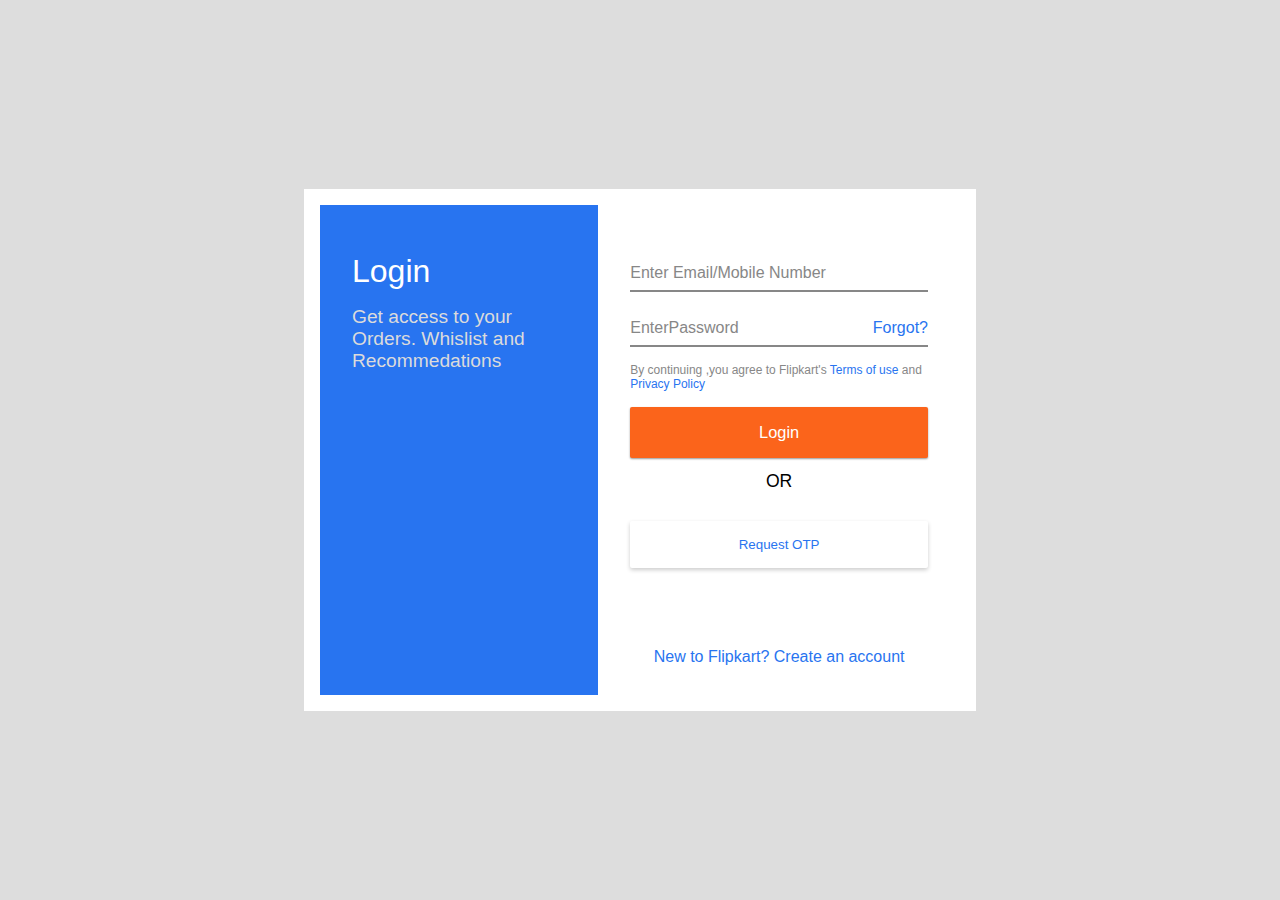
<file: login sign up.html>
<!DOCTYPE html>
<html lang="en">
    <head>
        <meta charset="UTF-8">
        <meta http-equiv="X-UA-Compatible" content="IE-edge">
        <meta name="viweport" content="width=device-width ,initial-scale=1.0">
        <title>Flipkart</title>
        <link rel="stylesheet" href="style.css">
        <link rel="stylesheet" href="https://cdnjs.cloudflare.com/ajax/libs/font-awesome/6.5.1/css/all.min.css">
    </head>
    <body class="loginpage">
      <div class="container-login">
        <div class="left">
            <h1 class="heading">Login</h1>
            <p class="heading_desc">Get access to your Orders. Whislist and
                Recommedations
            </p>           
        </div>
       <div class="right">
        <div class="input-group">
            <input class="input" type="text" placeholder=" "/>
            <label class="label">Enter Email/Mobile Number</label>
            <div class="line"></div>
        </div>
        <div class="input-group">
            <input class="input" type="password" placeholder=" "/>
            <label class="label">EnterPassword</label>
            <div class="line"></div>
            <a href="" class="link">Forgot?</a>
        </div>
        <p class="para">
            By continuing ,you agree to Flipkart's <a href=""> Terms of use</a> and <a href="">Privacy Policy</a>
        </p>
       <button class="btn-login">Login</button>
       <p class="para-or">OR</p>
       <button class="btn btn--otp">Request OTP</button>
       <div class="link2">
        <a href="" class="link-bottom">New to Flipkart? Create an account</a>
       </div>

       </div>
      </div>
    </body>
</html>
</file>
<file: style.css>
@import url('https://fonts.googleapis.com/css2?family=Roboto:wght@300;400;500;700;900&display=swap');
*{
    margin:0;
    padding: 0;

}
body{
    font-family: sans-serif;
    background-color: #f1f3f6;

}
:root{
    --primary-color: #2874f0;

}
.container{
    padding: 0 8px;
}
/* header */
header{
    background-color: var(--primary-color);
    height: 56px;

}
.nav-container{
    display: flex;
    align-items: center;
    height: 100%;
    max-width: 1248px;
    margin: 0 auto;
}
.logo{
    display: flex;
    width: 137px;
    justify-content: flex-end;
}

header .search{
    height:100%;
    display: flex;
    align-items: center;
    margin-left: 12px;
}
header .search .search-container{
    width: 540px;
    height: 36px;
    background-color: white;
    border-radius: 2px;
    box-shadow:0 2px 4px 0 rgba(0, 0,0,23%);
    display: flex;
   
}
header .search .search-container .search-box{
    width: calc(100% - 32px);
    padding: 16px;
    outline: none;
    border: none;

}
.search-btn{
    width: 36px;
    height:100%;
    padding:0 8px;
    display:flex;
    justify-content: center;
    align-items: center;
    border: none;
    background-color: white;
    border-radius: 0 2px 2px  ;
    cursor: pointer;

}
.login{
    height: 100%;
    display: flex;
    align-items: center;
    margin: 0 20px;
}
.login button{
    width: 122px;
    padding: 5px 40px;
    font-size: 16px;
    font-weight: 600;
    color: var(--primary-color);


}
.become-seller{
    height: 100%;
    display: flex;
    align-items: center;
    margin: 0 20px;
    color:white;
    font-size: 16px;
    font-weight: 500;

}
.more{
    height: 100%;
    display: flex;
    align-items: center;
    margin: 0 20px;
    color:white;
    font-size: 16px;
    font-weight: 500;

}
.more svg{
    margin-left: 8px;
    rotate: -90deg;


}
.cart{
    height: 100%;
    display: flex;
    align-items: center;
    margin:0 20px ;
    color: white;
}
.cart svg{
    margin-right: 8px;
}
.section-1{
    width:100%;
    height:122px;
    background-color: white;
    box-shadow:0 1px 1px 0 rgb(0 0 0/16%);

}
.section-1-container{
    width:1280px;
    margin: 0 auto;
    height:100%;
    display: flex;
    align-items: center;
    justify-content: space-between;
    
    
}
.section-1-item{
    height: 100%;
    display:flex;
    flex-direction:column;
    justify-content: center;
    align-items: center;
    font-size:14px ;
    gap:4px;
    font-weight: 500;


}
.section-1-item img{
    height: 64px;
    width:64px ;
}
/* section 2 */
.section-2-container{
    margin-top: 16px;
    height:280px;
    background-image: url('https://rukminim1.flixcart.com/fk-p-flap/3376/560/image/0735712fe84c602d.jpg?q=50');
    background-size:cover ;
    background-position: center;
    background-repeat: no-repeat;
}
.section-3-container{
    margin-top:8px;
    height: 122px;
    background-image: url(https://rukminim1.flixcart.com/fk-p-flap/2848/246/image/d56a3ed6d200038a.jpg?q=50
    );
    background-size: cover;
    background-position:center ;
    background-repeat: no-repeat;
}
/* section 4 */
.section-4-container{
    margin-top:8px;
    height:362px;
    background-color: white;
    display: flex;
    justify-content: space-between;
    align-items: center;

}
.section-4-offers{
    width: 230px;
    height: 100%;
    background-image: url(https://rukminim1.flixcart.com/fk-p-flap/278/278/image/1e483f8045ec13a8.jpg?q=90
    );
    background-position: bottom;
    background-repeat: no-repeat;
}
.section-4-offers p{
    margin-top:132px ;
    width: 100%;
    font-size: 38px;
    display: flex;
    flex-direction: column;
    align-items: center;

}
.section-4-offers p button{
    margin-top:24px ;
    height: 40px;
    background-color: var(--primary-color);
    color: white;
    box-shadow: 0 2px 4px 0 rgb(0,0,0 / 20%) ;
    padding: 10px 20px;
    font-size:14px ;
    font-weight: 500;
    border: none;
    border-radius: 2px;
    cursor: pointer;

}
.section-4-list{
    height: 100%;
    width: calc(100%-230px);
    display: flex;
    overflow-x: auto;
}
.section-4-item{
    width: 232px;
    height:100%;
    padding: 0 15px;
    display: flex;
    flex-direction: column;
    align-items: center;
    justify-content: center;
}
.section-4-item img{
    max-width: 220px;
    max-height: 220px;
}
.section-4-item-head{
    margin-top: 16px;
    font-size: 14px;
    font-weight: 500;

}
.section-4-item-price{
    margin-top: 12px;
    font-size: 16px;
    color:#388e3c;

}
.section-4-item-explore{
    opacity: 0.6;
    margin-top: 12px;
    font-weight: 300;
    font-size: 12px;
}
/* section 5 */
.section-5container{
    margin-top: 8px;
    display: flex;
    justify-content: space-evenly;


}
.section-5container img{
    width: 33%;
}

/* footer */
footer{
    margin-top: 26px;
    background-color: white;
    padding:25px ;
    text-align: center;
    font-size: 14px;
    color: #878787 ;
    


}
.loginpage{
    background-color: #ddd;
    display: grid;
    place-items: center;
    min-height: 100vh;



}
.container-login{
    /* padding: 0;
    margin: 0;
    box-sizing: border-box; */
    background-color:white ;
    padding: 1rem;
    max-width: 40rem;
    width: 100%;
    display:grid;
    grid-template-columns: 1fr 1.3fr;
   
    
}
.left{
    background-color:#2874f0;
    padding: 3rem 2rem;
    background-image:url(https://static-assets-web.flixcart.com/fk-p-linchpin-web/fk-cp-zion/img/login_img_c4a81e.png);
    background-repeat: no-repeat;
    background-position: center 85%;

}
.right{
    padding: 3rem 2rem 1.8rem;
}

.heading{
    color: white;
    font-weight: 500;
    margin-bottom: 1rem;
}
.heading_desc{
    color: #dbdbdb;
    font-size: 1.2rem;
}
.input-group{
    position: relative;
    margin-bottom:1rem ;
}
.input{
    padding: 0.5rem 0;
    border: none;
    width: 100%;
    border-bottom: 2px solid #878787;
    outline: none;
    font-size: 1.1rem;
}
.label{
    position: absolute;
    left: 0;
    top:50%;
    transform: translateY(-50%);
    color:#878787 ;
    pointer-events: none;
    transform-origin: left;
    transition: transform 0.2s ease;
}
.input::placeholder{
    visibility: hidden;
}
.input:focus ~ label,
.input:not(:placeholder-shown) ~ label{
 transform: translateY(-140%) scale(0.8);

}
.line{
    position: absolute;
    bottom :0;
    left: 0;
    width: 100%;
    height: 1px;
    background-color:#2874f0 ;
    transform:scaleX(0);
    transition: transform .4s ease-in-out ;


}
.input:focus ~ .line{
    transform: scaleX(1);
}
a{
    text-decoration: none;
    color: #2874f0;
}
.input-group .link{
    position: absolute;
    right:0;
    top:50%;
    transform: translateY(-50%);


}
.input-group .link:hover{
    text-decoration: underline;
}
.para{
  font-size: 0.75rem;  
  margin-top: 2 rem ;
  color: #878787;
}
.btn-login{
   width: 100%; 
   margin-top: 1rem;
   border: none;
   background-color: #fb641b;
   padding: 1rem;
   border-radius: 2px;
   box-shadow: 0 1px 2px 0 rgba(0, 0,0,0.4);
   color: white;
   font-size: 1.025rem;
}
.para-or{
    text-align: center;
    font-size:1.1rem ;
    margin:0.8rem 0;
}
.btn--otp{
    width: 100%; 
    margin-top: 1rem;
    padding: 1rem;
    color:#2874f0;
    background-color: white;
    box-shadow: 0 2px 4px 0 rgb(0, 0,0,0.2);
    border-radius: 2px;
    border: none;
   
}
.link2{
   text-align: center; 
}
.link-bottom{
    display: inline-block;
    margin-top: 5rem;
    text-align: center;
    

}
</file>
